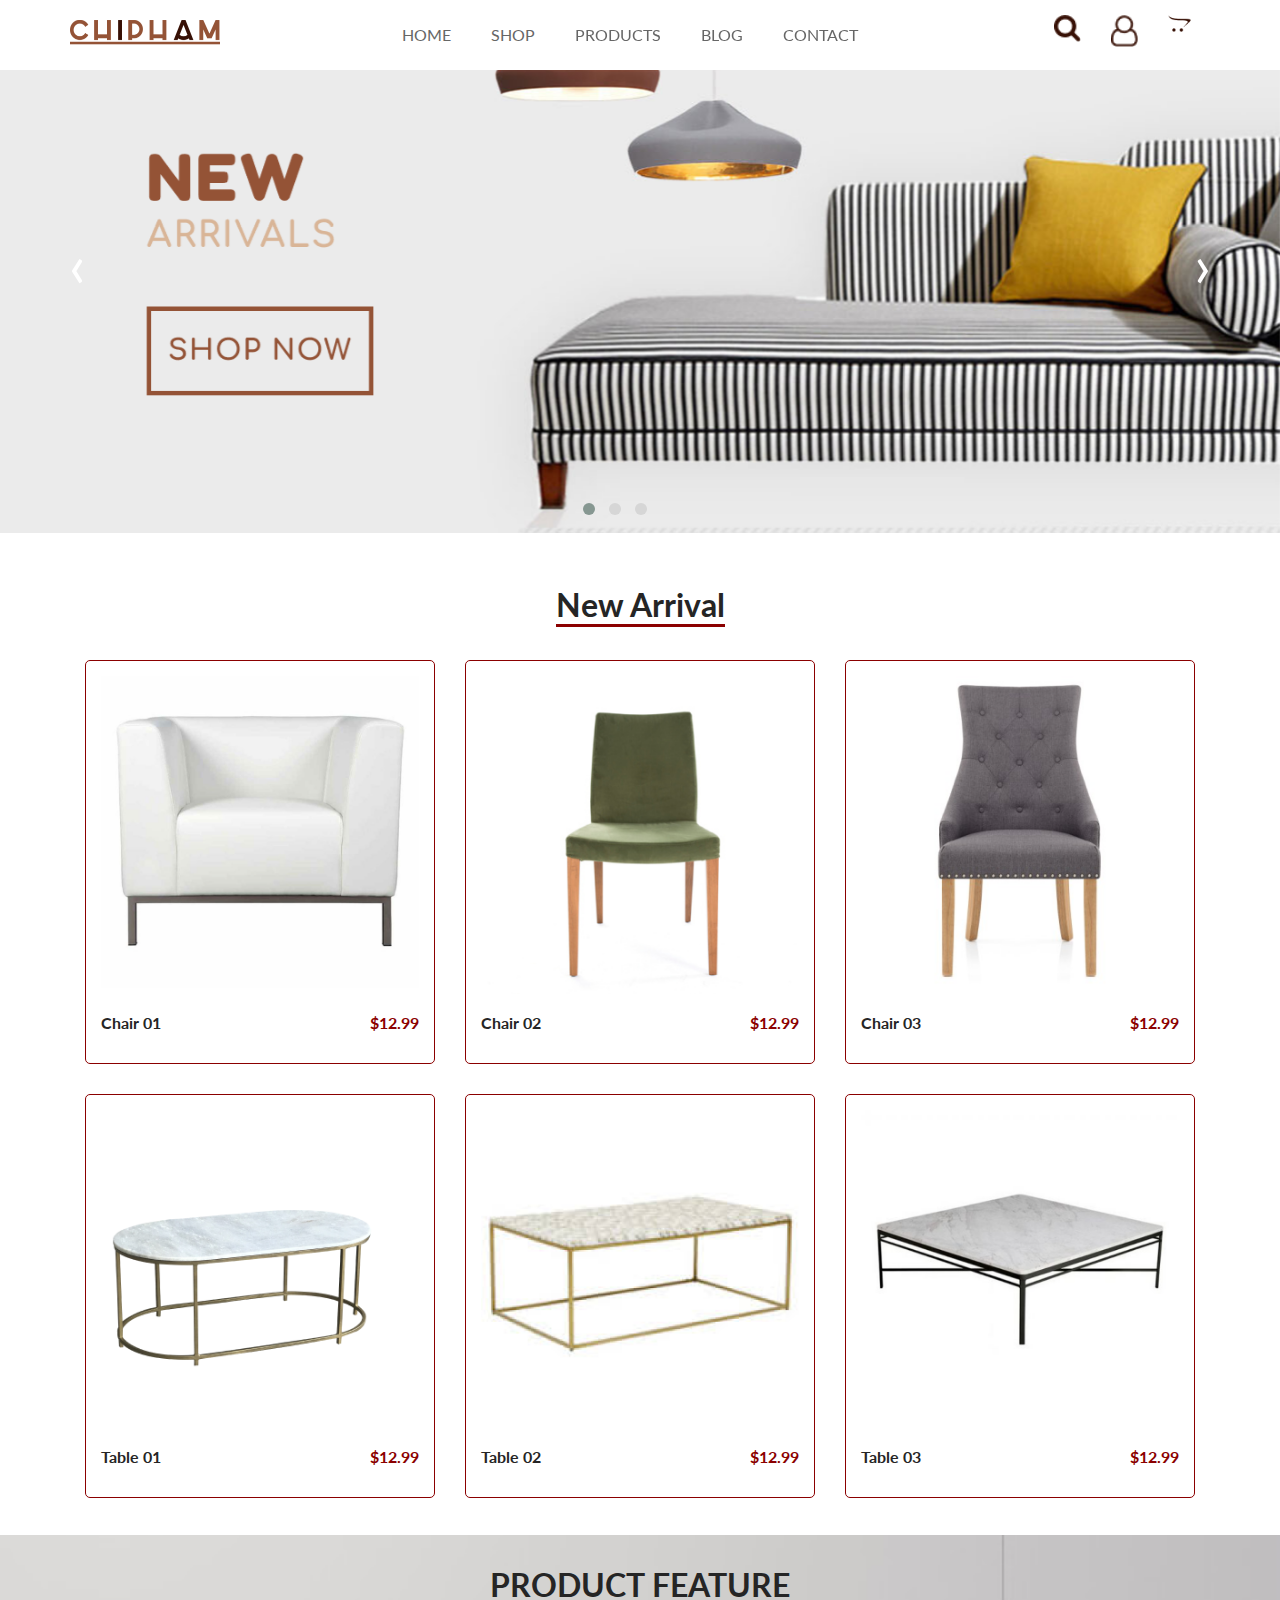
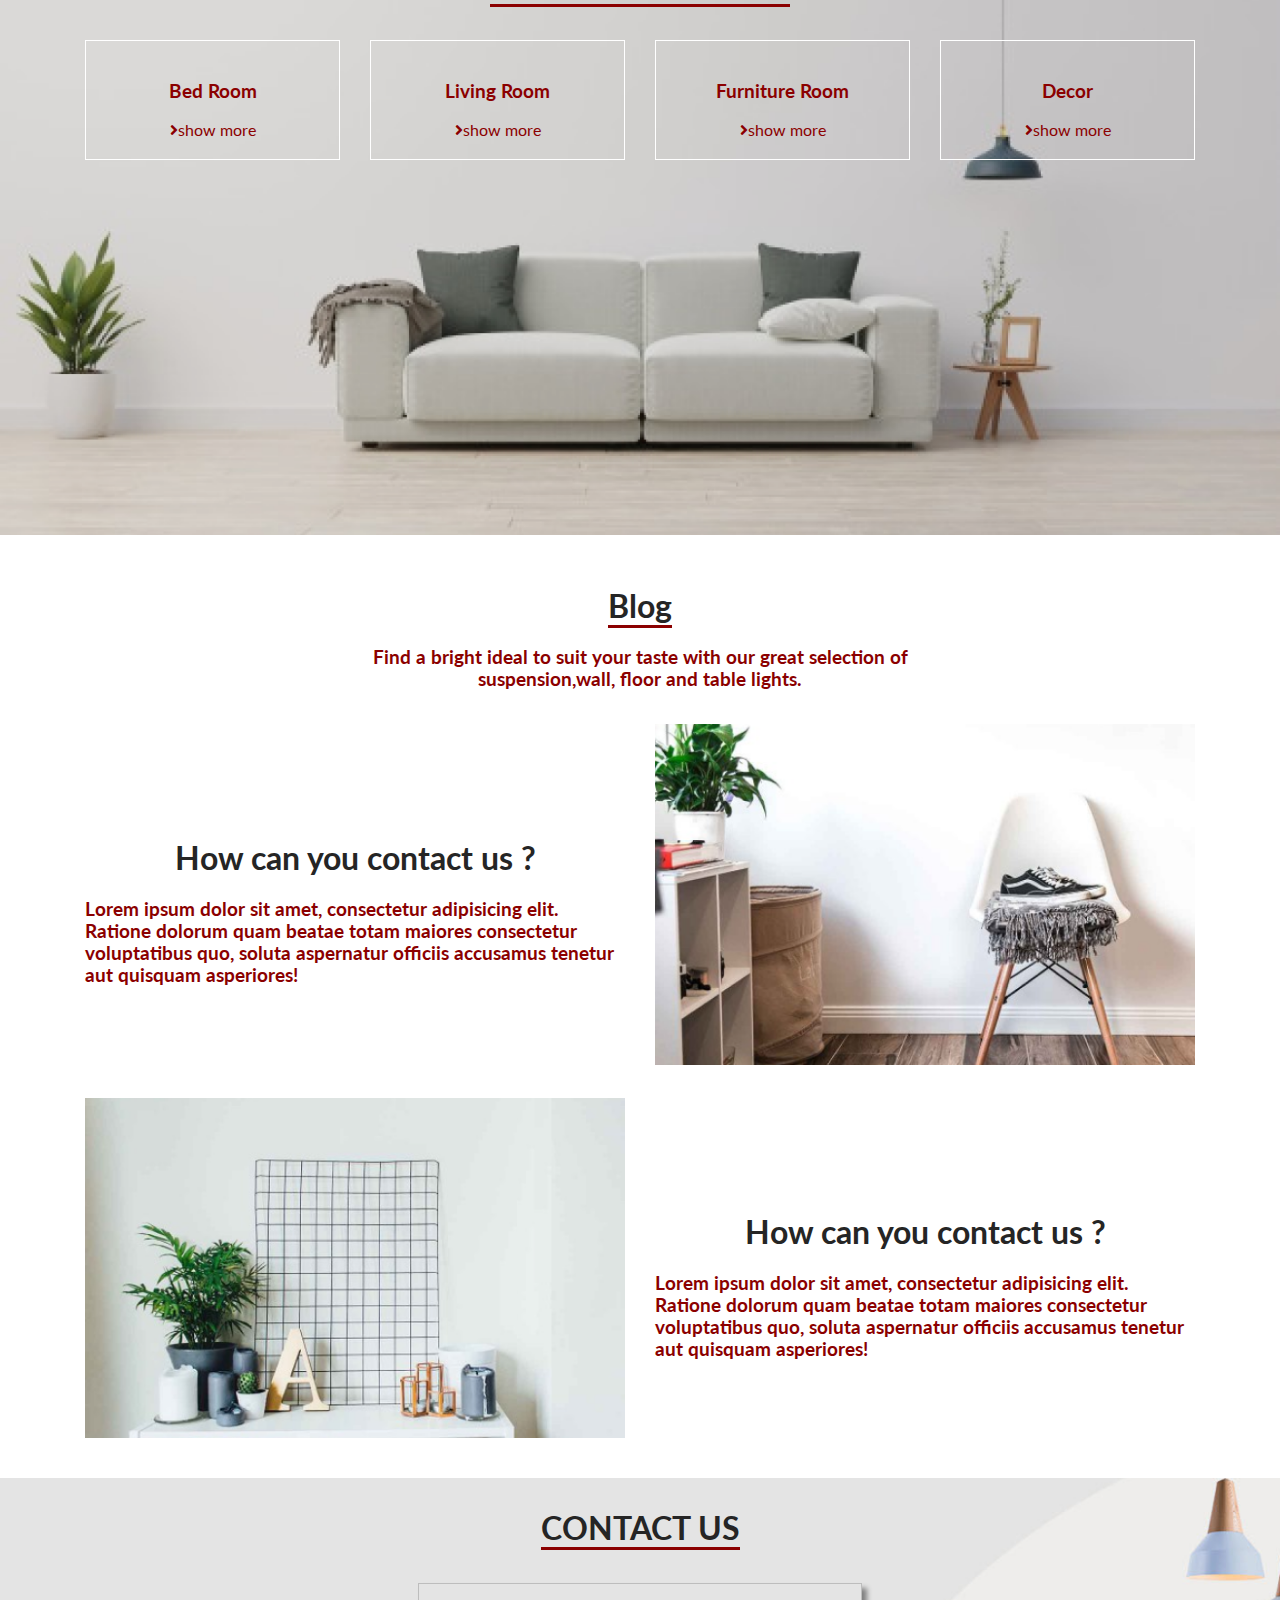
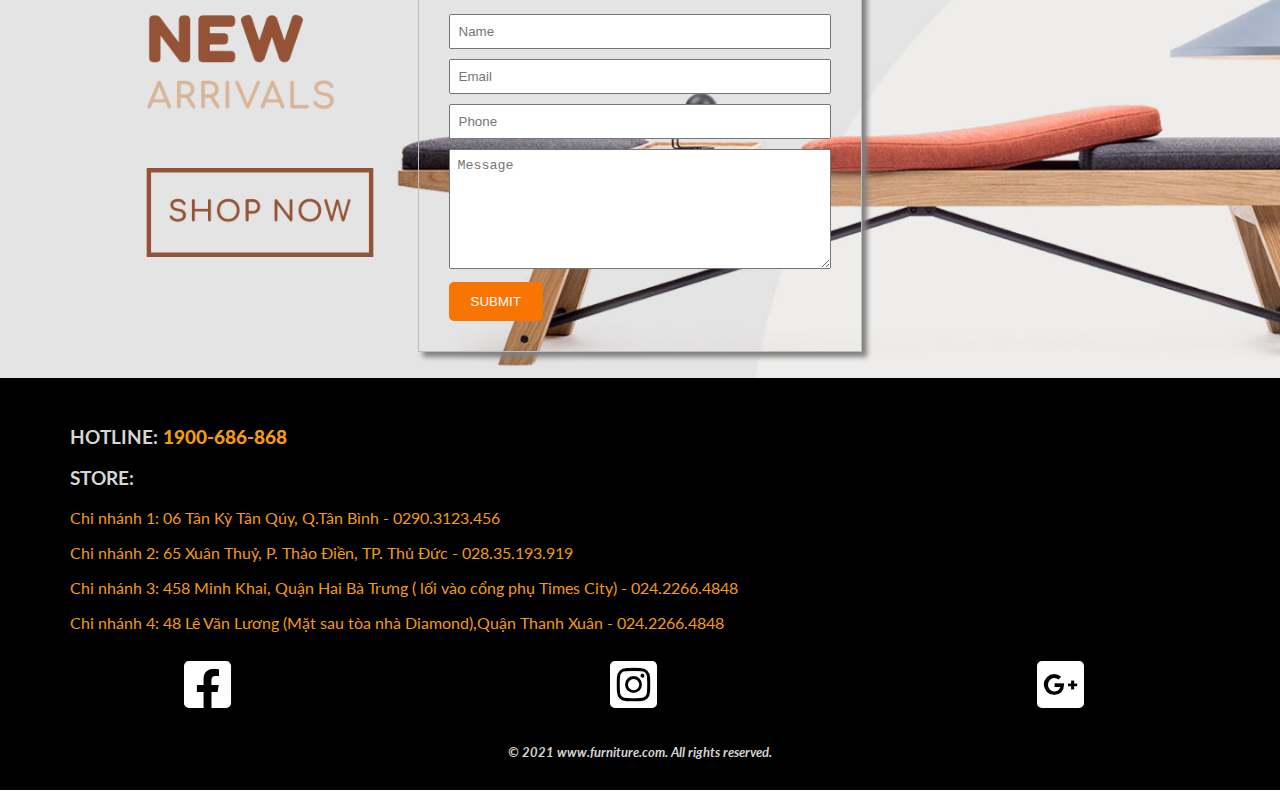
<file: dethi-furniture/index.html>
<!doctype html>
<html>
<head>
<meta charset="utf-8">
<title>Furniture</title>
	<link rel="stylesheet" href="css/thu-vien-css.css">
	<link rel="stylesheet" href="css/style.css">
	<link rel="stylesheet" href="css/all.min.css">
	<link rel="stylesheet" href="css/owl.carousel.css">
	<link rel="stylesheet" href="css/owl.theme.default.css">
	<link rel="icon" href="images/shop.png" type="image/x-icon">
</head>
	
<body>
	<header>
  <div class="container d-flex justify-between">
    <div class="logo"><a href="#"><img src="images/LOGO 1.png" alt="" width="150px"></a></div>
    <div class="menu">
      <ul>
        <li><a href="index.html">Home</a></li>
		<li><a href="index.html">Shop</a>
		  <ul class="submenu">
			<li><a href="#"> Chi nhánh 1</a></li>
			<li><a href="#"> Chi nhánh 2</a></li>
			<li><a href="#"> Chi nhánh 3</a></li>
			 <li><a href="#"> Chi nhánh 4</a></li>

			</ul>
		  
		  </li>
        <li><a href="index.html">Products</a>
		  <ul class="submenu">
			<li><a href="#"> Bed Room</a></li>
			<li><a href="#"> Living Room</a></li>
			<li><a href="#"> Furniture Room</a></li>
			 <li><a href="#"> Decor</a></li>

			</ul>
		  
		  </li>
        <li><a href="index.html">Blog</a></li>
        <li><a href="index 1.html">Contact</a></li>
      </ul>
    </div>
	  <div class="row">
		  <div class="col-4">
		  <a href="#"><img src="images/search.png" alt="#" class="img-100"></a>
		  </div>
		  
		  <div class="col-4">
		  <a href="#"><img src="images/persona.png" alt="#" class="img-100"></a>
		  </div>
		  
		  <div class="col-4">
		  <a href="#"><img src="images/shop.png" alt="#" class="img-100"></a>
		  </div>
		  
		  </div>
	  </div>
		</header>

<!--		xong top-bar-->
		<div class="banner">
			
			  <div class="owl-carousel owl-theme" id="slider">
    <div class="item"> <img src="images/Banner1.png" alt=""> </div>
    <div class="item"> <img src="images/Banner2.png" alt=""> </div>
    <div class="item"> <img src="images/Banner3.png" alt=""> </div>
  </div>
		</div>
		
<!--xong banner 1-->
		<main>
	<section id="new-arrival">
		<div class="container">
		<h1 class="text-center pt-30 text-den"><span class="gach-chan">New Arrival</span></h1>
		<div class="row">
			<div class="col-4">
			<div class="vien">
				<img src="images/Chair1.png" alt="" class="img-100">
			<div class="icon">
			<a href=""><i class="fas fa-heart"></i></a>	
			<a href=""><i class="fas fa-search"></i></a>	
			<a href=""><i class="fas fa-shopping-cart"></i></a>				
				</div>
			<p class="d-flex justify-between text-den" ><b>Chair 01</b><b class="text-do">$12.99</b></p>
				</div>
			
			</div>
			
			<div class="col-4">
			<div class="vien">
				<img src="images/Chair2.png" alt="" class="img-100">
			<div class="icon">
			<a href=""><i class="fas fa-heart"></i></a>	
			<a href=""><i class="fas fa-search"></i></a>	
			<a href=""><i class="fas fa-shopping-cart"></i></a>				
				</div>
			<p class="d-flex justify-between text-den" ><b>Chair 02</b><b class="text-do">$12.99</b></p>
				</div>
			
			</div>
			
			<div class="col-4">
			<div class="vien">
				<img src="images/Chair3.png" alt="" class="img-100">
			<div class="icon">
			<a href=""><i class="fas fa-heart"></i></a>	
			<a href=""><i class="fas fa-search"></i></a>	
			<a href=""><i class="fas fa-shopping-cart"></i></a>			
				</div>
			<p class="d-flex justify-between text-den" ><b>Chair 03</b><b class="text-do">$12.99</b></p>
				</div>
			
			</div>
			<div class="col-4">
			<div class="vien">
				<img src="images/Table1.png" alt="" class="img-100">
			<div class="icon">
			<a href=""><i class="fas fa-heart"></i></a>	
			<a href=""><i class="fas fa-search"></i></a>	
			<a href=""><i class="fas fa-shopping-cart"></i></a>				
				</div>
			<p class="d-flex justify-between text-den" ><b>Table 01</b><b class="text-do">$12.99</b></p>
				</div>
			
			</div>
			
			<div class="col-4">
			<div class="vien">
				<img src="images/Table2.png" alt="" class="img-100">
			<div class="icon">
			<a href=""><i class="fas fa-heart"></i></a>	
			<a href=""><i class="fas fa-search"></i></a>	
			<a href=""><i class="fas fa-shopping-cart"></i></a>				
				</div>
			<p class="d-flex justify-between text-den" ><b>Table 02</b><b class="text-do">$12.99</b></p>
				</div>
			
			</div>
			
			<div class="col-4">
			<div class="vien">
				<img src="images/Table3.png" alt="" class="img-100">
			<div class="icon">
			<a href=""><i class="fas fa-heart"></i></a>	
			<a href=""><i class="fas fa-search"></i></a>	
			<a href=""><i class="fas fa-shopping-cart"></i></a>				
				</div>
			<p class="d-flex justify-between text-den" ><b>Table 03</b><b class="text-do">$12.99</b></p>
				</div>
			</div>
			</div>
		</div>
		</section>
<!--			xong section new arrival-->
<section id="feature">
	<div class="container">
			<h1 class="text-center pt-30 text-den"><span class="gach-chan">PRODUCT FEATURE</span></h1>
			<div class="row">
        <div class="col-3">
			<div class="vien-trang">
		<h3 class="text-do"> Bed Room</h3>
		<i class="fas fa-angle-right text-do"></i><a href="#">show more</a>
			</div>
		</div>
		
		<div class="col-3">
			<div class="vien-trang">
		<h3 class="text-do"> Living Room</h3>
		<i class="fas fa-angle-right text-do"></i><a href="#">show more</a>
			</div>
		</div>
		
		<div class="col-3">
		<div class="vien-trang">
		<h3 class="text-do"> Furniture Room</h3>
		<i class="fas fa-angle-right text-do"></i><a href="#">show more</a>
		</div>
		</div>
	
		<div class="col-3">
		<div class="vien-trang">
		<h3 class="text-do"> Decor</h3>
		<i class="fas fa-angle-right text-do"></i><a href="#">show more</a>
		</div>
		</div>
		</div>
			</div>
			</section>	
			<!--			xong section feature-->
			
	<section id="blog">
			<div class="container">
						<h1 class="text-center pt-30 text-den"><span class="gach-chan">Blog</span></h1>
							<h3 class="text-do text-center">Find a bright ideal to suit your taste with our great selection of<br>suspension,wall, floor and table lights.</h3>
		<div class="row d-flex align-item-center">
				<div class="col-6">
						<h1 class="text-center pt-30 text-den"><span>How can you contact us ? </span></h1>
						<h3 class="text-do ">Lorem ipsum dolor sit amet, consectetur adipisicing elit. Ratione dolorum quam beatae totam maiores consectetur voluptatibus quo, soluta aspernatur officiis accusamus tenetur aut quisquam asperiores!</h3></div>
				<div class="col-6">
<img src="images/blog1.png" alt="" class="img-100">
			
			</div>
				</div>
				<!--				xong hang 1-->

				<div class="row d-flex align-item-center" >
					<div class="col-6">
<img src="images/blog2.png" alt="" class="img-100">
			
			</div>
				<div class="col-6">
						<h1 class="text-center pt-30 text-den"><span>How can you contact us ? </span></h1>
						<h3 class="text-do ">Lorem ipsum dolor sit amet, consectetur adipisicing elit. Ratione dolorum quam beatae totam maiores consectetur voluptatibus quo, soluta aspernatur officiis accusamus tenetur aut quisquam asperiores!</h3></div>
				
				</div>
		</div>	
			</section>
<!--			xong phan blog-->
<section id="contact">	
			<div class="container">
	<h1 class="text-center pt-30 text-den"><span class="gach-chan">CONTACT US</span></h1>
				<div class="row d-flex justify-center">
			<div class="col-5">
					<div class="shadow">
					<form action="#">
				<input type="text" placeholder="Name" class="form-control">
				<input type="email" placeholder="Email" class="form-control">
				<input type="tel" placeholder="Phone" class="form-control">
<textarea name="message" placeholder="Message" class="form-control" style="height: 120px" ></textarea>
						<button type="submit" class="btn-fill-primary">Submit </button>
				</form>
				</div>	
				</div>
	            </div>
				</div>
			</section>
		</main>
	
		<footer>
		
		
			<div class="container pt-30 ">
	<h3>HOTLINE: <b class="text-cam">1900-686-868</b></h3>
				<h3>STORE: 		</h3>

			<p class="text-cam">Chi nhánh 1: 06 Tân Kỳ Tân Qúy, Q.Tân Bình - 0290.3123.456</p >

					<p class="text-cam">Chi nhánh 2: 65 Xuân Thuỷ, P. Thảo Điền, TP. Thủ Đức - 028.35.193.919</p>

					<p class="text-cam">Chi nhánh 3: 458 Minh Khai, Quận Hai Bà Trưng ( lối vào cổng phụ Times City) - 024.2266.4848</p>

					<p class="text-cam">Chi nhánh 4: 48 Lê Văn Lương (Mặt sau tòa nhà Diamond),Quận Thanh Xuân - 024.2266.4848</p>


		
		
		
		</div>
		
	  <ul>
		<li> 	    <a href="#"><i class="fab fa-facebook-square fa-3x"></i></a> 
</li>
		<li> 		<a href="#"><i class="fab fa-instagram-square fa-3x "></i></a> 
</li>
			<li>		<a href="#"><i class="fab fa-google-plus-square fa-3x"></i></a>
</li>
		</ul>
	  <h5 class="text-center pb-30"><i>© 2021 www.furniture.com. All rights reserved.</i></h5>

	</footer>
	<script src="js/jquery-3.6.0.min.js"></script>
	<script src="js/owl.carousel.js"></script>
	<script src="js/control.js"></script>

</body>
</html>
</file>
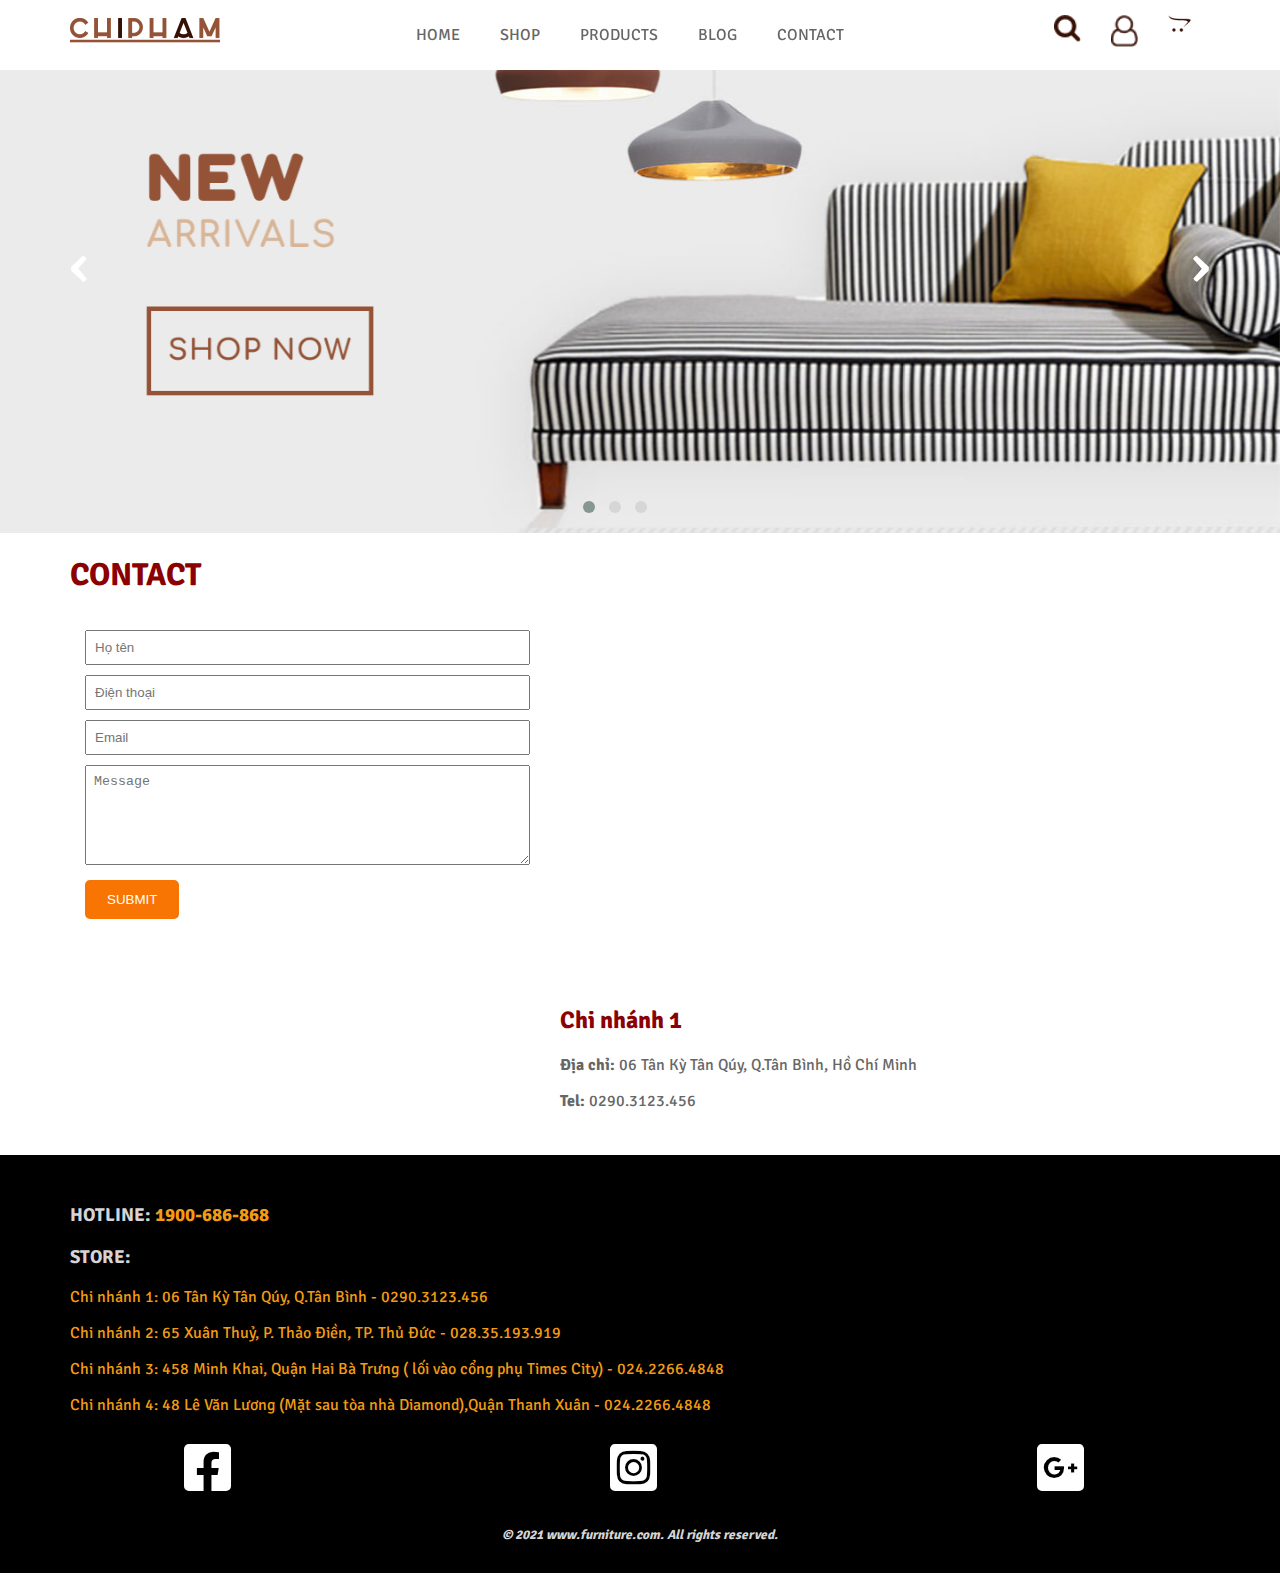
<file: dethi-furniture/index 1.html>
<!doctype html>
<html>
<head>
<meta charset="utf-8">
<title>Contact Furniture</title>
<link rel="stylesheet" href="css/all.min.css">
<link rel="stylesheet" href="css/owl.carousel.css">
<link rel="stylesheet" href="css/owl.theme.default.css">
<link rel="stylesheet" href="css/style.css">
<link rel="stylesheet" href="css/thu-vien-css.css">
<link rel="icon" href="images/shop.png" type="image/x-icon">

	</head>
	
<body>

  <header>
  <div class="container d-flex justify-between">
    <div class="logo"><a href="#"><img src="images/LOGO 1.png" alt="" width="150px"></a></div>
    <div class="menu">
      <ul>
        <li><a href="index.html">Home</a></li>
		<li><a href="index.html">Shop</a>
		  <ul class="submenu">
			<li><a href="#"> Chi nhánh 1</a></li>
			<li><a href="#"> Chi nhánh 2</a></li>
			<li><a href="#"> Chi nhánh 3</a></li>
			 <li><a href="#"> Chi nhánh 4</a></li>

			</ul>
		  
		  </li>
        <li><a href="index.html">Products</a>
		  <ul class="submenu">
			<li><a href="#"> Bed Room</a></li>
			<li><a href="#"> Living Room</a></li>
			<li><a href="#"> Furniture Room</a></li>
			 <li><a href="#"> Decor</a></li>

			</ul>
		  
		  </li>
        <li><a href="index.html">Blog</a></li>
        <li><a href="index 1.html">Contact</a></li>
      </ul>
    </div>
	  <div class="row">
		  <div class="col-4">
		  <a href="#"><img src="images/search.png" alt="#" class="img-100"></a>
		  </div>
		  
		  <div class="col-4">
		  <a href="#"><img src="images/persona.png" alt="#" class="img-100"></a>
		  </div>
		  
		  <div class="col-4">
		  <a href="#"><img src="images/shop.png" alt="#" class="img-100"></a>
		  </div>
		  
		  </div>
	  </div>
		</header>
<div class="banner">
			
			  <div class="owl-carousel owl-theme" id="slider">
    <div class="item"> <img src="images/Banner1.png" alt=""> </div>
    <div class="item"> <img src="images/Banner2.png" alt=""> </div>
    <div class="item"> <img src="images/Banner3.png" alt=""> </div>
  </div>
		</div>
	<main>

<div class="container ">
		<h1 class="text-do">CONTACT</h1>
		<div class="row d-flex">
		<div class="col-5">
		<form action="#">
			<input type="text" placeholder="Họ tên" class="form-control"> <br>
			<input type="tel" placeholder="Điện thoại" class="form-control"><br>
			<input type="email" placeholder="Email" class="form-control"> <br>
			<textarea placeholder="Message" class="form-control" style="height: 100px"></textarea>
						<button type="submit" class="btn-fill-primary">Submit </button>
			</form>
		</div>
	    <div class="col-7">
				<iframe src="https://www.google.com/maps/embed?pb=!1m18!1m12!1m3!1d3919.153811983224!2d106.61692637480525!3d10.799529189350638!2m3!1f0!2f0!3f0!3m2!1i1024!2i768!4f13.1!3m3!1m2!1s0x31752bfc6a83579d%3A0x9393029f14568650!2zVMOibiBL4buzIFTDom4gUXXDvSwgVMOibiBRdcO9LCBUw6JuIFBow7osIFRow6BuaCBwaOG7kSBI4buTIENow60gTWluaCwgVmnhu4d0IE5hbQ!5e0!3m2!1svi!2s!4v1703424954715!5m2!1svi!2s" width="100%" height="350" style="border:0;" allowfullscreen="" loading="lazy" referrerpolicy="no-referrer-when-downgrade"></iframe>
				<h2 class="text-do">Chi nhánh 1</h2>
				<p><b>Địa chỉ:</b> 06 Tân Kỳ Tân Qúy, Q.Tân Bình, Hồ Chí Minh </p>
				<p><b>Tel:</b> 0290.3123.456 </p>
	</div>
	</div>
	</div>
		
	</main>
	
<!--			xong-->
	
	<footer>
		
		
			<div class="container pt-30 ">
	<h3>HOTLINE: <b class="text-cam">1900-686-868</b></h3>
				<h3>STORE: 		</h3>

			<p class="text-cam">Chi nhánh 1: 06 Tân Kỳ Tân Qúy, Q.Tân Bình - 0290.3123.456</p >

					<p class="text-cam">Chi nhánh 2: 65 Xuân Thuỷ, P. Thảo Điền, TP. Thủ Đức - 028.35.193.919</p>

					<p class="text-cam">Chi nhánh 3: 458 Minh Khai, Quận Hai Bà Trưng ( lối vào cổng phụ Times City) - 024.2266.4848</p>

					<p class="text-cam">Chi nhánh 4: 48 Lê Văn Lương (Mặt sau tòa nhà Diamond),Quận Thanh Xuân - 024.2266.4848</p>


		
		
		
		</div>
		
	  <ul>
		<li> 	    <a href="#"><i class="fab fa-facebook-square fa-3x"></i></a> 
</li>
		<li> 		<a href="#"><i class="fab fa-instagram-square fa-3x "></i></a> 
</li>
			<li>		<a href="#"><i class="fab fa-google-plus-square fa-3x"></i></a>
</li>
		</ul>
	  <h5 class="text-center pb-30"><i>© 2021 www.furniture.com. All rights reserved.</i></h5>

	</footer>
	
<script src="js/jquery-3.6.0.min.js"></script>
<script src="js/owl.carousel.js"></script>
	<script src="js/control.js"></script>
</body>
</html>
</file>
<file: dethi-furniture/css/thu-vien-css.css>
@charset "utf-8";
/* CSS Document */
@import url('https://fonts.googleapis.com/css2?family=Signika&display=swap');
*{ box-sizing: border-box}
body{
  font-family: 'Signika', sans-serif;font-size: 16px;color: #666666;margin: 0;  
}
.container{ width: 1140px; margin: auto}
.img-100{ width: 100%; height: auto}
.img-circle{ border-radius: 50%}
.row{ display: flex; flex-wrap: wrap}
.col-1 {width: 8.33%;}
.col-2 {width: 16.66%;}
.col-3 {width: 25%;}
.col-4 {width: 33.33%;}
.col-5 {width: 41.66%;}
.col-6 {width: 50%;}
.col-7 {width: 58.33%;}
.col-8 {width: 66.66%;}
.col-9 {width: 75%;}
.col-10 {width: 83.33%;}
.col-11 {width: 91.66%;}
.col-12 {width: 100%;}
[class*="col-"] {
  padding: 15px;
  /*border: 1px solid red;*/
}
.py-50{ padding: 50px}
.p-0{ padding: 0} .p-3{padding: 15px}
.mt-0{ margin-top: 0}.my-10{margin: 10px 0} .mb-10{margin-bottom: 10px}
.my-30{ margin-top: 30px; margin-bottom: 30px}
.mx-auto { margin-left: auto; margin-right: auto}
.text-right{ text-align: right}
.text-center { text-align: center}
.d-flex{ display: flex}
.d-block{ display:block}
.d-none{ display: none}
.justify-center{ justify-content: center}
.justify-between{ justify-content: space-between}
.justify-around{ justify-content: space-around}
.flex-row-reverse{flex-direction: row-reverse}
.align-item-center{align-items: center}
.text-white{ color: #fff}
.btn-fill-primary
{
    background-color:#F87503;
    padding: 10px 20px;
    color: #fff;
    border-radius: 5px;
    cursor: pointer;
    text-transform: uppercase;
     border: 2px solid #F87503;
    transition: all .5s
}
.btn-fill-primary:hover{
     background-color:#Ff0;
    color: #333
}
.btn-outline-primary
{
    border: 2px solid #F87503;
    background: none;
    padding: 10px 20px;
    color: #fff;
    border-radius: 5px;
    cursor: pointer;
    text-transform: uppercase;
     transition: all .5s
}
.btn-outline-primary:hover{
     background-color:#F87503;
    color: #333
}
</file>
<file: dethi-furniture/css/style.css>
@charset "utf-8";
/* CSS Document */
 @import url('https://fonts.googleapis.com/css2?family=Lato&display=swap');
body{
	font-family: 'Lato', sans-serif;
	font-size: 16px;
	color: #EFEEEE;
	margin: 0}
header{
	width: 100%; height: 70px; position: absolute; left: 0; top: 0; z-index: 50; background-color: white

}
.logo{
	padding-top: 10px
}
.logo a{ 
text-decoration: none;
font-size: 35px;
font-weight: bold;
color: #F9E74C}
.logo a:hover{
	color: #F84145
}
.menu {
	padding-top: 15px
}
.menu ul{ 
margin: 0; 
padding: 0;
list-style: none;
display: flex
}
.menu ul li a{
	padding: 10px 20px;
	text-decoration: none;
	text-transform: uppercase;
	color: #666666;
	display: block

}
.menu ul li a:hover{ 
background-color: rgba(254,250,250,0.57);
color: rgba(251,227,25,1.00)}

/*phan submenu*/
.menu ul li {
	position: relative;
}

.menu ul li .submenu{
	position: absolute;
	left: 0;
	top: 100%;
	display: flex;
	flex-direction: column;
	width: 200px;
	margin: 0;
	padding: 0;
	list-style: none;
	background-color: rgba(0,0,0,0.60);
	opacity: 0;
	box-shadow: 5px 5px 5px gray
}

.menu ul li .submenu li{
	border-bottom: 1px solid white
}
.menu ul li:hover .submenu{opacity: 1}
.video{
width: 100%;
min-height: 700px;
position: relative;
left: 0; 
top: 0}
.banner{
	width: 100%;
	min-height: 200px;
}

#slider .owl-dots{ position:absolute; bottom: 10px; left:45%;}
#slider .owl-dots .owl-dot span {
      width: 12px;
      height: 12px; 	
}

#slider .owl-nav { position:absolute; left:0px; top:40%; width:100%; }
#slider .owl-nav [class*='owl-'] {
	font-size:60px; /*background:rgba(255,255,255,.5);border:1px solid #fff; */ color: #fff
}

#slider .owl-nav .owl-next{ position:absolute; right:5%;}
#slider .owl-nav .owl-prev{ position:absolute; left:5%;}
#slider .owl-nav [class*='owl-']:hover {
      background:none;border: none;
      color:#528CF3;
      text-decoration: none; }
main{
	width: 100%; 
	min-height: 600px;
	
}
.pt-30{
	padding-top: 30px
}
.text-do{
	color: darkred
}
.vien{
	border: 1px solid darkred;
	padding: 15px;
	border-radius: 5px;
	position: relative;
	overflow: hidden
}
.icon{
	position: absolute;
	width: 80%;
	height: 40px;
	left: 10%;
	top: -12%;
	display: flex;
	justify-content:space-around;
	transition: all 1s
}
.icon a{
	height: 40px;
	width: 40px;
	background-color: #BABABA;
	border-radius: 50%;
	display: flex; 
	justify-content: center;
	align-items: center;
	text-decoration: none;
	color: darkred
}
.icon a:hover{
	background-color: darkred; color: white
}
.vien:hover .icon{
	top:40%
}
.text-den{
	color: #252525
}

.background2{
	width: 100%;
min-height: 700px;
position: relative;
}

.caption{
	position: absolute;
	text-align: center;
	width: 20%;
	border: 1px solid white;
	top: 70%;
	font-size: 15px;
}
.caption h1{
	font-size: 18px;
	color: red
}
.caption p{
	color: red}
.vien-trang{
	width: 100%;
	padding: 15px;
	text-align: center;
	border: 1px solid #FFFFFF;
}
#feature{
	width: 100%;
	min-height: 600px;
	background: url("../images/bg2.png");
	background-repeat: no-repeat;
	background-size: cover;
	background-position: center bottom
}
.gach-chan{
	border-bottom: 3px solid darkred
}
.vien-trang {
	text-decoration: none;padding: 20px; text-align: center; border: 1px solid #FFFFFF
}
.vien-trang a{
	text-decoration: none; color: darkred
}
#contact{
	width: 100%; 
	min-height: 500px;
	background: url("../images/Banner2.png");
	background-repeat: no-repeat;
	background-size: cover;
	background-position: center center
}
.shadow{
	width: 100%;
	min-height: 300px;
	border: 1px solid #bdbdbd;
	box-shadow: 5px 5px 5px gray;
	padding: 30px;
	
}
.form-control{
	padding: 8px;
	width: 100%;
	margin-bottom: 10px
}
footer{width: 100%; 
	  min-height: 200px;
	  background-color:#000000 ;  
	  clear: both;
	  color: #D6D4D4; 

}
footer ul{
	padding: 0; margin: 15px 0; list-style: none; display: flex
}
footer ul li{ padding: 10px 30px;text-decoration: none;color: #FFFFFF;border-radius: 20px; font-weight: 500;font-size: 18px; display: block; 
		justify-content:space-around; width: 30%; margin-left: 12%  

}
footer ul li a{
	color: white
}
.text-cam{
	color: #F39C12
}
.pb-30{padding-bottom:30px}
</file>
